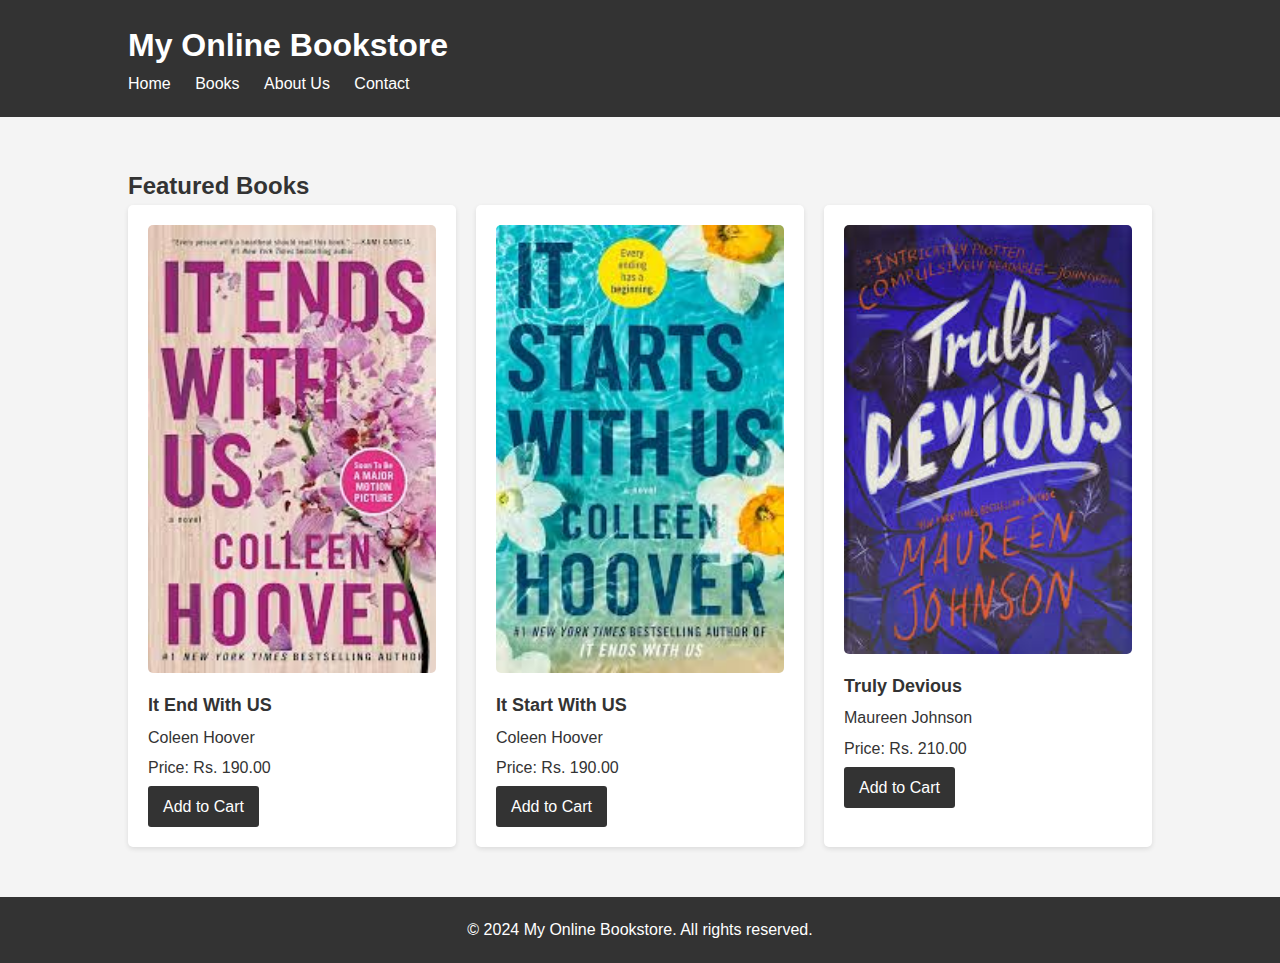
<file: index.html>
<!DOCTYPE html>
<html lang="en">
<head>
    <meta charset="UTF-8">
    <meta name="viewport" content="width=device-width, initial-scale=1.0">
    <title>My Online Bookstore</title>
    <link rel="stylesheet" href="Style/style.css"> <!-- Link to your CSS file -->
</head>
<body>
    <header>
        <div class="container">
            <h1>My Online Bookstore</h1>
            <nav>
                <ul>
                    <li><a href="index.html">Home</a></li>
                    <li><a href="Books.html">Books</a></li>
                    <li><a href="About_us.html">About Us</a></li>
                    <li><a href="Contact.html">Contact</a></li>
                </ul>
            </nav>
        </div>
    </header>

    <section id="featured-books">
        <div class="container">
            <h2>Featured Books</h2>
            <div class="book-list">
                <!-- Featured book cards go here -->
                <div class="book-card">
                    <img src="images/download.jpeg" alt="Book 1">
                    <h3>It End With US</h3>
                    <p>Coleen Hoover</p>
                    <p>Price: Rs. 190.00</p>
                    <a href="#" class="btn">Add to Cart</a>
                </div>
                <div class="book-card">
                    <img src="images/download (1).jpeg" alt="Book 1">
                    <h3>It Start With US</h3>
                    <p>Coleen Hoover</p>
                    <p>Price: Rs. 190.00</p>
                    <a href="#" class="btn">Add to Cart</a>
                </div>
                <div class="book-card">
                    <img src="images/download (2).jpeg" alt="Book 1">
                    <h3>Truly Devious</h3>
                    <p>Maureen Johnson</p>
                    <p>Price: Rs. 210.00</p>
                    <a href="#" class="btn">Add to Cart</a>
                </div>
            </div>
        </div>
    </section>

    <footer>
        <div class="container">
            <p>&copy; 2024 My Online Bookstore. All rights reserved.</p>
        </div>
    </footer>
</body>
</html>
</file>
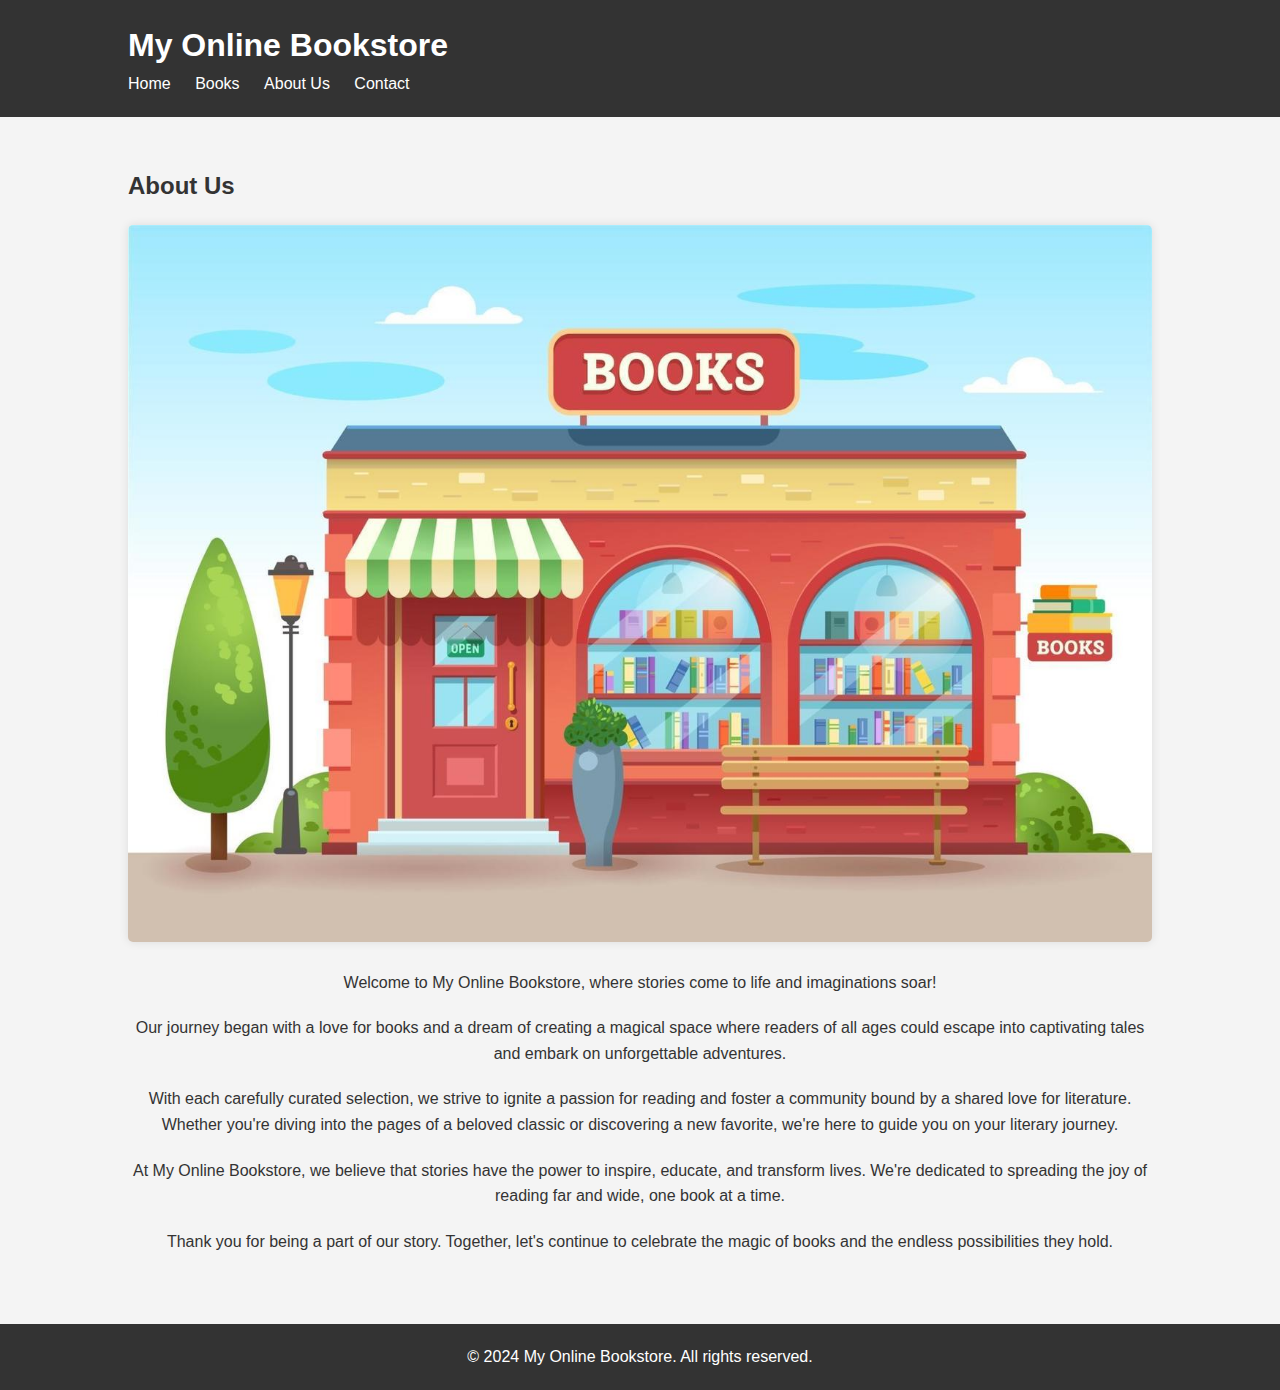
<file: About_us.html>
<!DOCTYPE html>
<html lang="en">
<head>
    <meta charset="UTF-8">
    <meta name="viewport" content="width=device-width, initial-scale=1.0">
    <title>About Us - My Online Bookstore</title>
    <link rel="stylesheet" href="Style/style.css"> <!-- Link to your common CSS file -->
    <link rel="stylesheet" href="Style/about.css"> <!-- Link to your About page-specific CSS file -->
</head>
<body>
    <header>
        <div class="container">
            <h1>My Online Bookstore</h1>
            <nav>
                <ul>
                    <li><a href="index.html">Home</a></li>
                    <li><a href="books.html">Books</a></li>
                    <li><a href="About_us.html">About Us</a></li>
                    <li><a href="contact.html">Contact</a></li>
                </ul>
            </nav>
        </div>
    </header>

    <section id="about">
        <div class="container">
            <h2>About Us</h2>
            <div class="story">
                <div class="story-image">
                    <img src="images/bk.jpg" alt="Bookstore Image">
                </div>
                <div class="story-text">
                    <p>Welcome to My Online Bookstore, where stories come to life and imaginations soar!</p>
                    <p>Our journey began with a love for books and a dream of creating a magical space where readers of all ages could escape into captivating tales and embark on unforgettable adventures.</p>
                    <p>With each carefully curated selection, we strive to ignite a passion for reading and foster a community bound by a shared love for literature. Whether you're diving into the pages of a beloved classic or discovering a new favorite, we're here to guide you on your literary journey.</p>
                    <p>At My Online Bookstore, we believe that stories have the power to inspire, educate, and transform lives. We're dedicated to spreading the joy of reading far and wide, one book at a time.</p>
                    <p>Thank you for being a part of our story. Together, let's continue to celebrate the magic of books and the endless possibilities they hold.</p>
                </div>
            </div>
        </div>
    </section>

    <footer>
        <div class="container">
            <p>&copy; 2024 My Online Bookstore. All rights reserved.</p>
        </div>
    </footer>
</body>
</html>
</file>
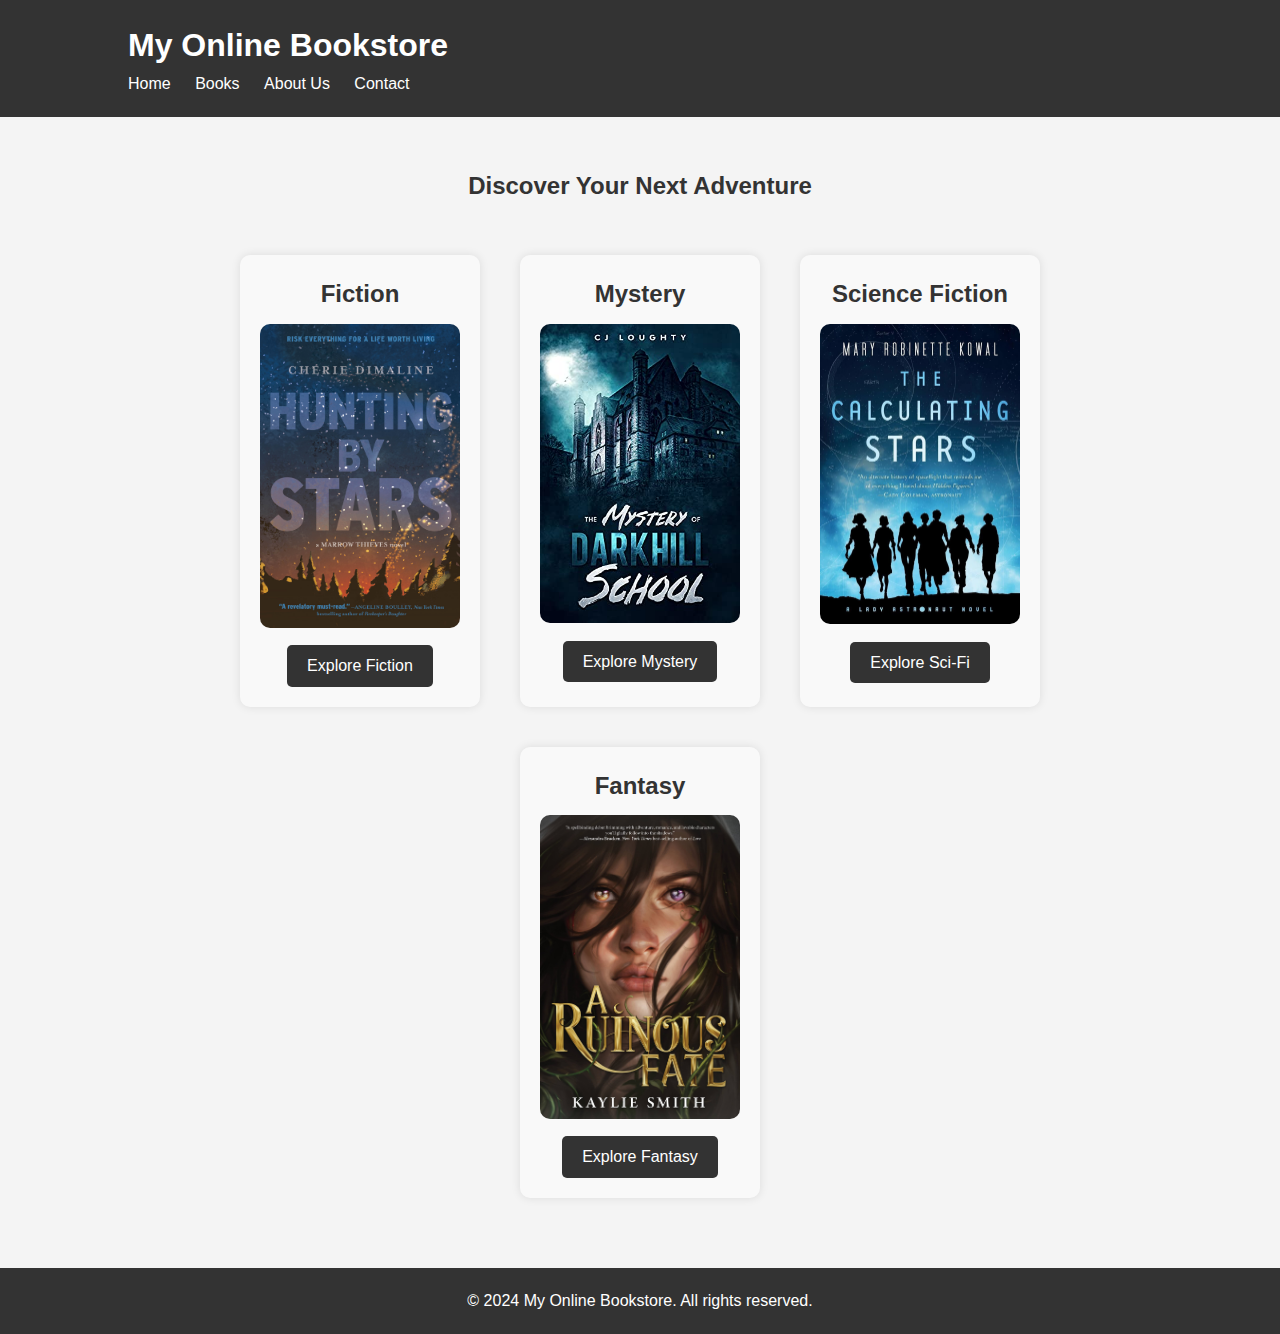
<file: Books.html>
<!DOCTYPE html>
<html lang="en">
<head>
    <meta charset="UTF-8">
    <meta name="viewport" content="width=device-width, initial-scale=1.0">
    <title>Books - My Online Bookstore</title>
    <link rel="stylesheet" href="Style/style.css"> <!-- Link to your common CSS file -->
    <link rel="stylesheet" href="Style/books.css"> <!-- Link to your Books page-specific CSS file -->
</head>
<body>
    <header>
        <div class="container">
            <h1>My Online Bookstore</h1>
            <nav>
                <ul>
                    <li><a href="index.html">Home</a></li>
                    <li><a href="books.html">Books</a></li>
                    <li><a href="About_us.html">About Us</a></li>
                    <li><a href="contact.html">Contact</a></li>
                </ul>
            </nav>
        </div>
    </header>

    <section id="books">
        <div class="container">
            <h2>Discover Your Next Adventure</h2>
            <div class="genres">
                <div class="genre">
                    <h3>Fiction</h3>
                    <img src="images/fiction.jpg" alt="Fiction Books"><br>
                    <a href="#">Explore Fiction</a>
                </div>
                <div class="genre">
                    <h3>Mystery</h3>
                    <img src="images/mystery.jpg" alt="Mystery Books"><br>
                    <a href="#">Explore Mystery</a>
                </div>
                <div class="genre">
                    <h3>Science Fiction</h3>
                    <img src="images/sci-fi.jpeg" alt="Science Fiction Books"><br>
                    <a href="#">Explore Sci-Fi</a>
                </div>
                <div class="genre">
                    <h3>Fantasy</h3>
                    <img src="images/fantasy2.jpg" alt="Fantasy Books"><br>
                    <a href="#">Explore Fantasy</a>
                </div>
            </div>
        </div>
    </section>

    <footer>
        <div class="container">
            <p>&copy; 2024 My Online Bookstore. All rights reserved.</p>
        </div>
    </footer>
</body>
</html>
</file>
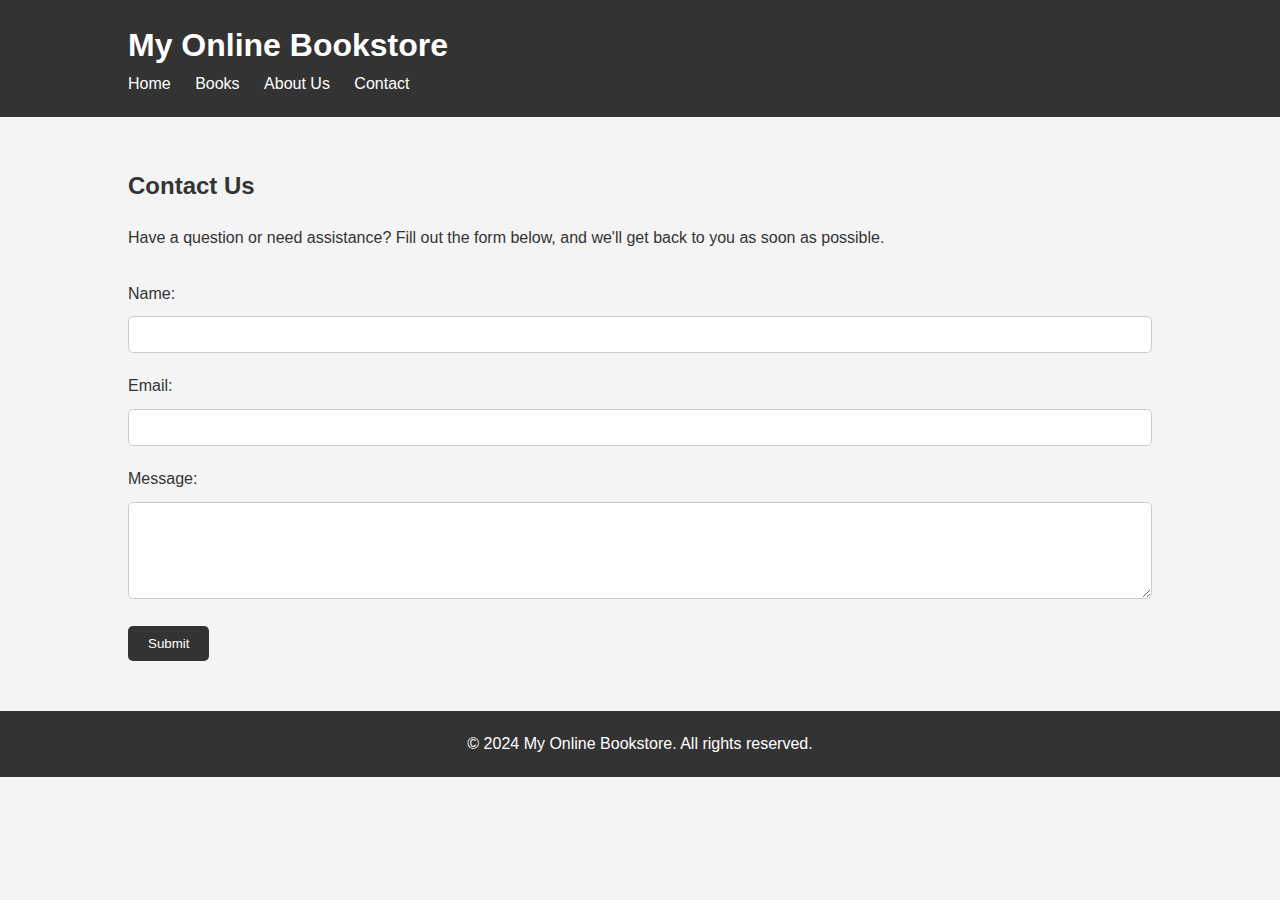
<file: Contact.html>
<!DOCTYPE html>
<html lang="en">
<head>
    <meta charset="UTF-8">
    <meta name="viewport" content="width=device-width, initial-scale=1.0">
    <title>Contact - My Online Bookstore</title>
    <link rel="stylesheet" href="Style/style.css"> 
    <link rel="stylesheet" href="Style/contact.css"> <!-- Link to your Contact page-specific CSS file -->
</head>
<body>
    <header>
        <div class="container">
            <h1>My Online Bookstore</h1>
            <nav>
                <ul>
                    <li><a href="index.html">Home</a></li>
                    <li><a href="books.html">Books</a></li>
                    <li><a href="About_us.html">About Us</a></li>
                    <li><a href="contact.html">Contact</a></li>
                </ul>
            </nav>
        </div>
    </header>

    <section id="contact">
        <div class="container">
            <h2>Contact Us</h2>
            <p>Have a question or need assistance? Fill out the form below, and we'll get back to you as soon as possible.</p>
            <form class="contact-form" action="#" method="post">
                <label for="name">Name:</label>
                <input type="text" id="name" name="name" required>

                <label for="email">Email:</label>
                <input type="email" id="email" name="email" required>

                <label for="message">Message:</label>
                <textarea id="message" name="message" rows="5" required></textarea>

                <button type="submit">Submit</button>
            </form>
        </div>
    </section>

    <footer>
        <div class="container">
            <p>&copy; 2024 My Online Bookstore. All rights reserved.</p>
        </div>
    </footer>
</body>
</html>
</file>
<file: Style/about.css>
/* Additional styles specific to the About Us page */

/* About section */
#about {
    padding: 50px 0;
}

#about h2 {
    margin-bottom: 20px;
}

.story {
    display: flex;
    flex-direction: column;
    align-items: center;
    justify-content: center;
}

.story-image {
    margin-bottom: 20px;
}

.story-image img {
    max-width: 100%;
    height: auto;
    border-radius: 5px;
    box-shadow: 0 0 10px rgba(0, 0, 0, 0.1);
}

.story-text {
    text-align: center;
}

.story-text p {
    margin-bottom: 20px;
}
</file>
<file: Style/books.css>
/* Additional styles specific to the Books page */

/* Books section */
#books {
    padding: 50px 0;
    text-align: center;
}

#books h2 {
    margin-bottom: 30px;
}

/* Genre containers */
.genres {
    display: flex;
    justify-content: center;
    flex-wrap: wrap;
}

.genre {
    margin: 20px;
    padding: 20px;
    background-color: #f9f9f9;
    border-radius: 10px;
    box-shadow: 0 0 10px rgba(0, 0, 0, 0.1);
    transition: transform 0.3s ease;
}

.genre:hover {
    transform: translateY(-10px);
}

.genre h3 {
    font-size: 24px;
    margin-bottom: 10px;
}

.genre img {
    width: 200px;
    border-radius: 10px;
    margin-bottom: 10px;
}

.genre a {
    display: inline-block;
    padding: 8px 20px;
    background-color: #333;
    color: #fff;
    text-decoration: none;
    border-radius: 5px;
    transition: background-color 0.3s ease;
}

.genre a:hover {
    background-color: #555;
}
</file>
<file: Style/contact.css>
/* Additional styles specific to the Contact page */

/* Contact section */
#contact {
    padding: 50px 0;
}

#contact h2 {
    margin-bottom: 20px;
}

#contact p {
    margin-bottom: 30px;
}

/* Contact form styles */
.contact-form label {
    display: block;
    margin-bottom: 10px;
}

.contact-form input[type="text"],
.contact-form input[type="email"],
.contact-form textarea {
    width: 100%;
    padding: 10px;
    margin-bottom: 20px;
    border: 1px solid #ccc;
    border-radius: 5px;
}

.contact-form textarea {
    resize: vertical;
}

.contact-form button {
    padding: 10px 20px;
    background-color: #333;
    color: #fff;
    border: none;
    border-radius: 5px;
    cursor: pointer;
    transition: background-color 0.3s ease;
}

.contact-form button:hover {
    background-color: #555;
}
</file>
<file: Style/style.css>
/* Reset default margin and padding */
* {
    margin: 0;
    padding: 0;
    box-sizing: border-box;
}

/* Body styles */
body {
    font-family: Arial, sans-serif;
    background-color: #f4f4f4;
    color: #333;
    line-height: 1.6;
}

/* Header styles */
header {
    background-color: #333;
    color: #fff;
    padding: 20px 0;
}

.container {
    width: 80%;
    margin: auto;
}

header h1 {
    margin: 0;
}

nav ul {
    list-style: none;
}

nav ul li {
    display: inline;
    margin-right: 20px;
}

nav ul li a {
    color: #fff;
    text-decoration: none;
}

/* Featured books section styles */
#featured-books {
    padding: 50px 0;
}

.book-list {
    display: grid;
    grid-template-columns: repeat(auto-fill, minmax(250px, 1fr));
    grid-gap: 20px;
}

.book-card {
    background-color: #fff;
    padding: 20px;
    border-radius: 5px;
    box-shadow: 0 2px 5px rgba(0, 0, 0, 0.1);
}

.book-card img {
    width: 100%;
    border-radius: 5px;
    margin-bottom: 10px;
}

.book-card h3 {
    font-size: 18px;
    margin-bottom: 5px;
}

.book-card p {
    margin: 5px 0;
}

.book-card .btn {
    display: inline-block;
    padding: 8px 15px;
    background-color: #333;
    color: #fff;
    text-decoration: none;
    border: none;
    border-radius: 3px;
    cursor: pointer;
    transition: background-color 0.3s ease;
}

.book-card .btn:hover {
    background-color: #555;
}

/* Footer styles */
footer {
    background-color: #333;
    color: #fff;
    padding: 20px 0;
    text-align: center;
}

footer p {
    margin: 0;
}
</file>
